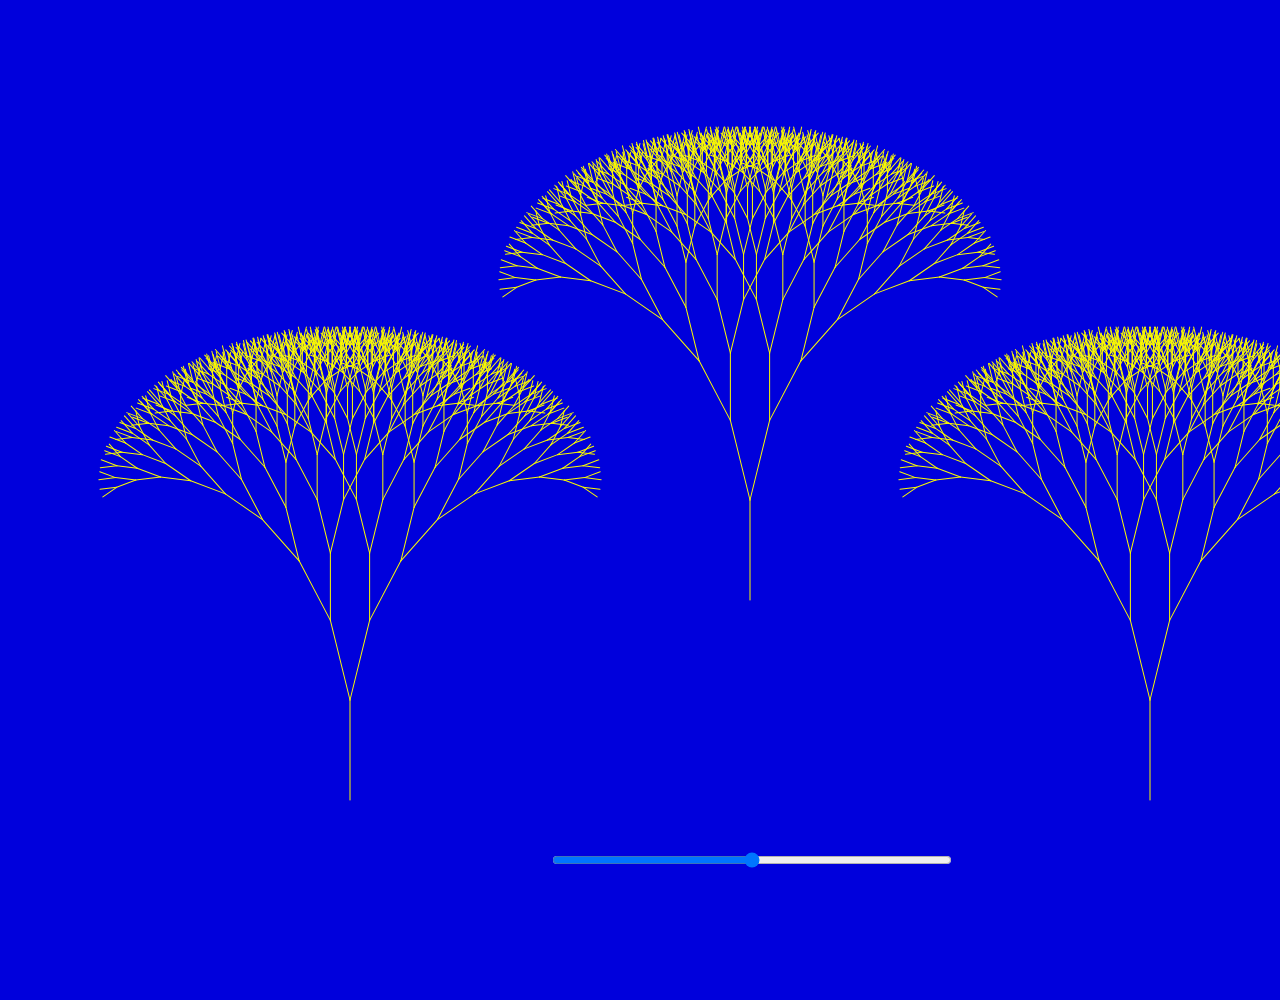
<file: index.html>
<!DOCTYPE html><html lang="en"><head>
    <script src="p5.js"></script>
    <link rel="stylesheet" type="text/css" href="style.css">
    <meta charset="utf-8">

  </head>
  <body>
    <script src="tree.js"></script>
  

</body></html>
</file>
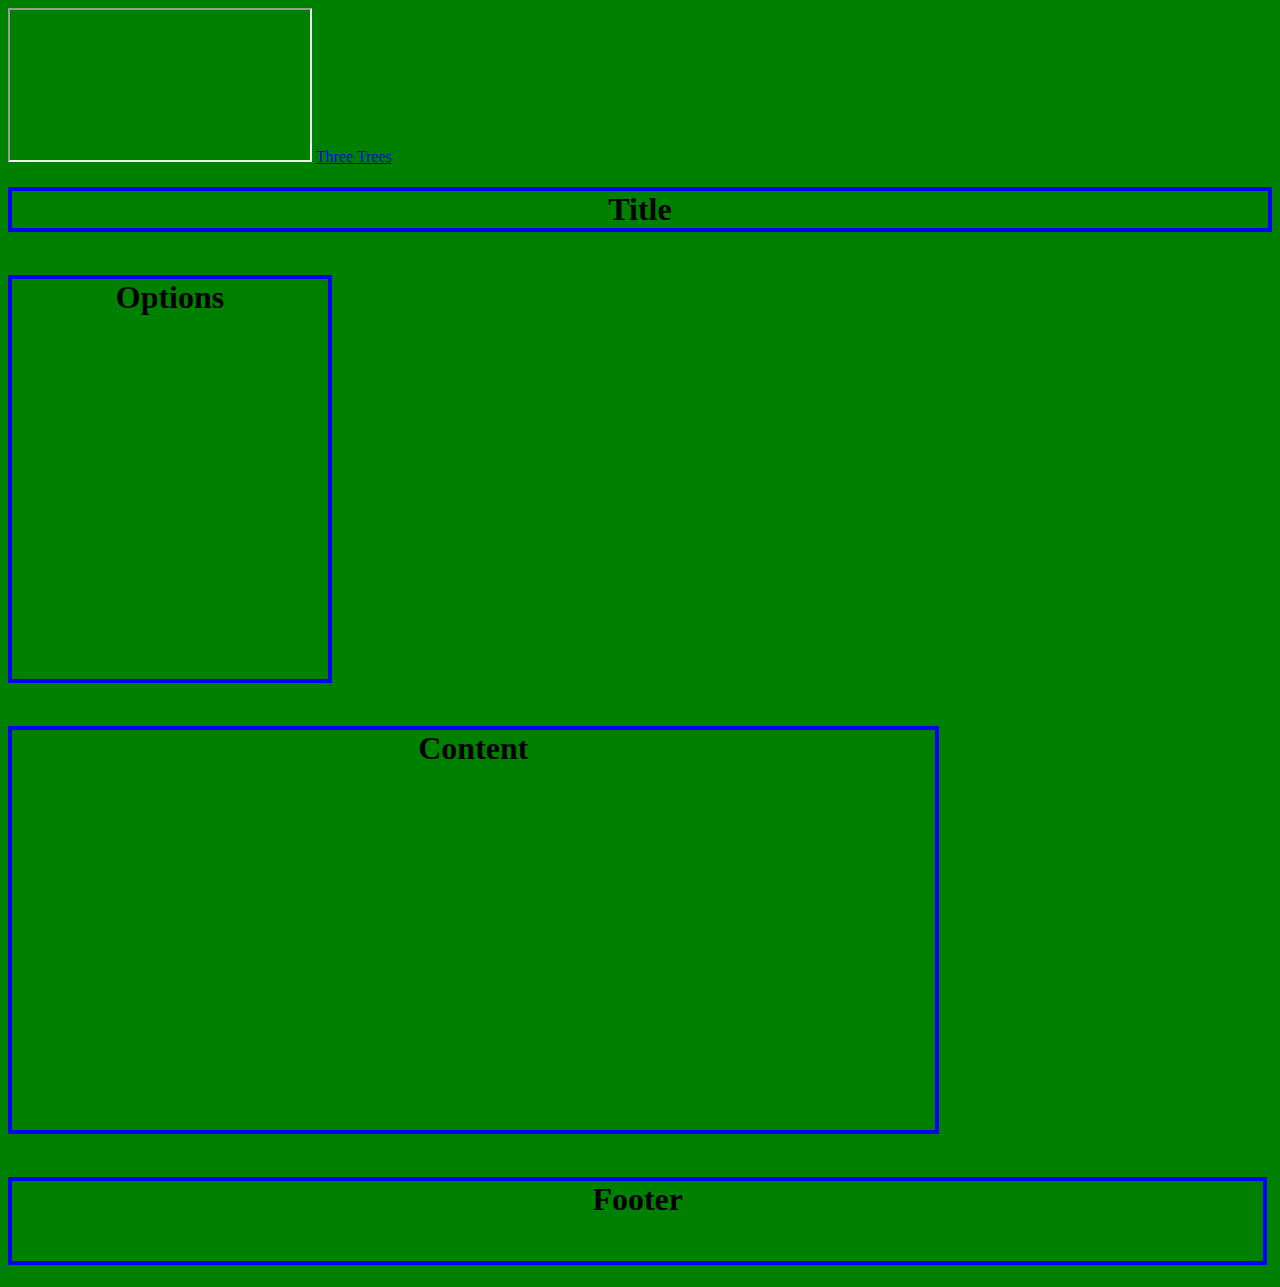
<file: Demo1.html>
<!DOCTYPE html>
<html>
<head>
<title>Page Title</title>
<script type="text/javascript" src="//cdn.evgnet.com/beacon/interactionstudio/simms/scripts/evergage.min.js"></script>
<link rel="stylesheet" type="text/css" href="css/style.css";>

</head>
<body>
  
  <iframe src="https://pub.s4.exacttarget.com/o1alwjwwfak" title="Form">
</iframe>
  
  <a href="https://jsimms.herokuapp.com/tree.html">Three Trees</a>

<h1 id="Title">Title</h1>
<h1 id="Options">Options</h1>
<h1 id="Content">Content</h1>
<h1 id="Footer">Footer</h1>

</body>
</html>
</file>
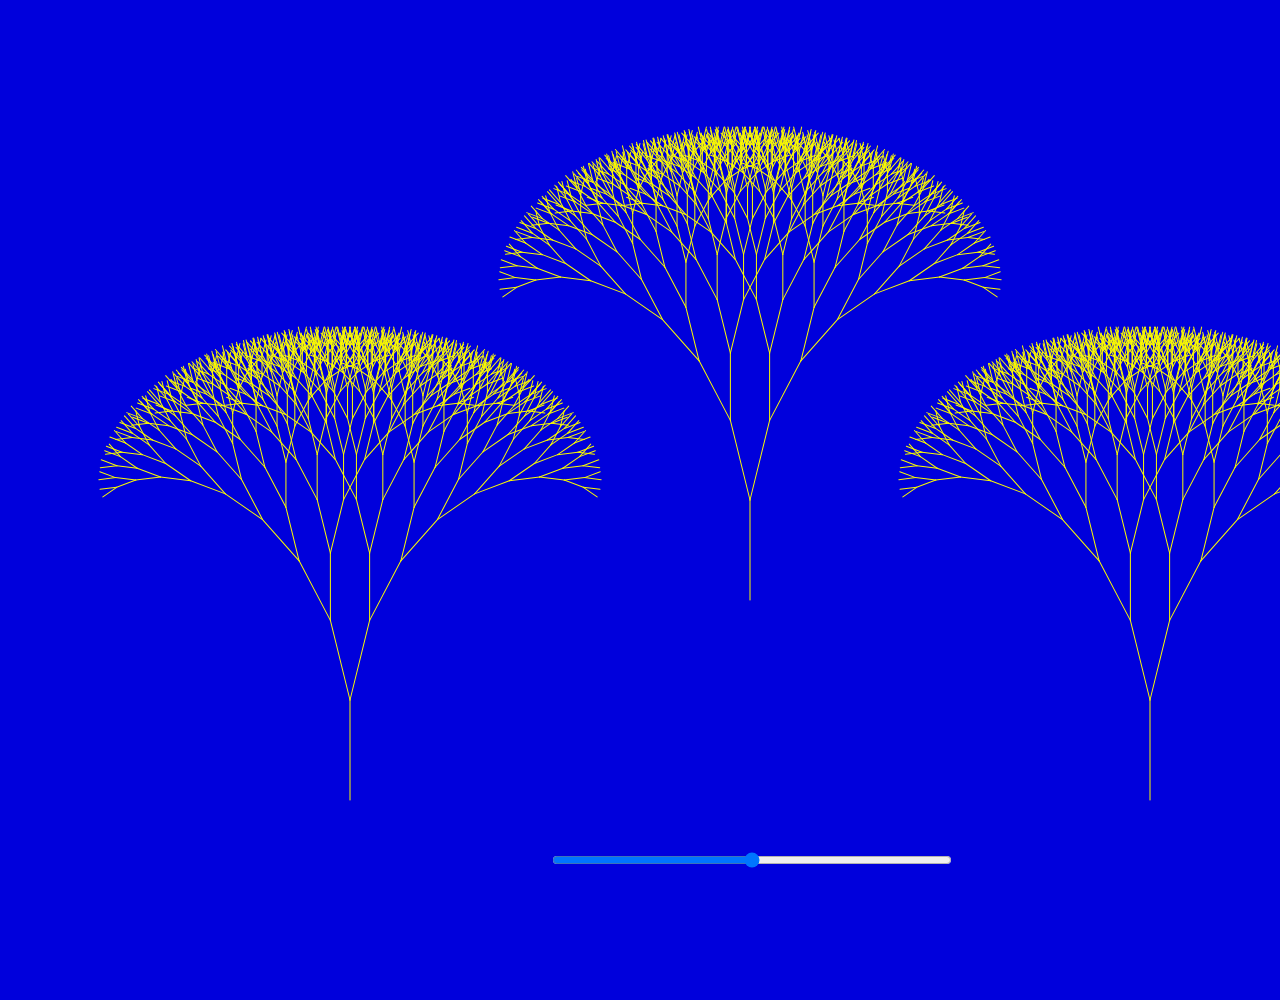
<file: tree.html>
<!DOCTYPE html><html lang="en"><head>
    <script src="p5.js"></script>
    <link rel="stylesheet" type="text/css" href="style.css">
    <meta charset="utf-8">

  </head>
  <body>
    <script src="tree.js"></script>
  

</body></html>
</file>
<file: style.css>
html, body {
  margin: 0;
  padding: 0;
}
canvas {
  display: block;
}
</file>
<file: css/style.css>
body{
background-color: green
}

#mat{
    background-color: blanchedalmond;
    width: 900px;
    height: 700px;
    margin: 20px auto;
}

#Title{
	border: 4px blue solid;
	text-align: center;
}

#Options{
	border: 4px blue solid;
	text-align: center;
	float: left;
	width: 25%;
	height: 400px;
	margin-right: 10px;

}

#Content{

	border: 4px blue solid;
	text-align: center;
	float: left;
	width: 73%;
	height: 400px;

}

#Footer{
	border: 4px blue solid;
	text-align: center;
	float: left;
	width: 99%;
	height: 80px;

}
</file>
